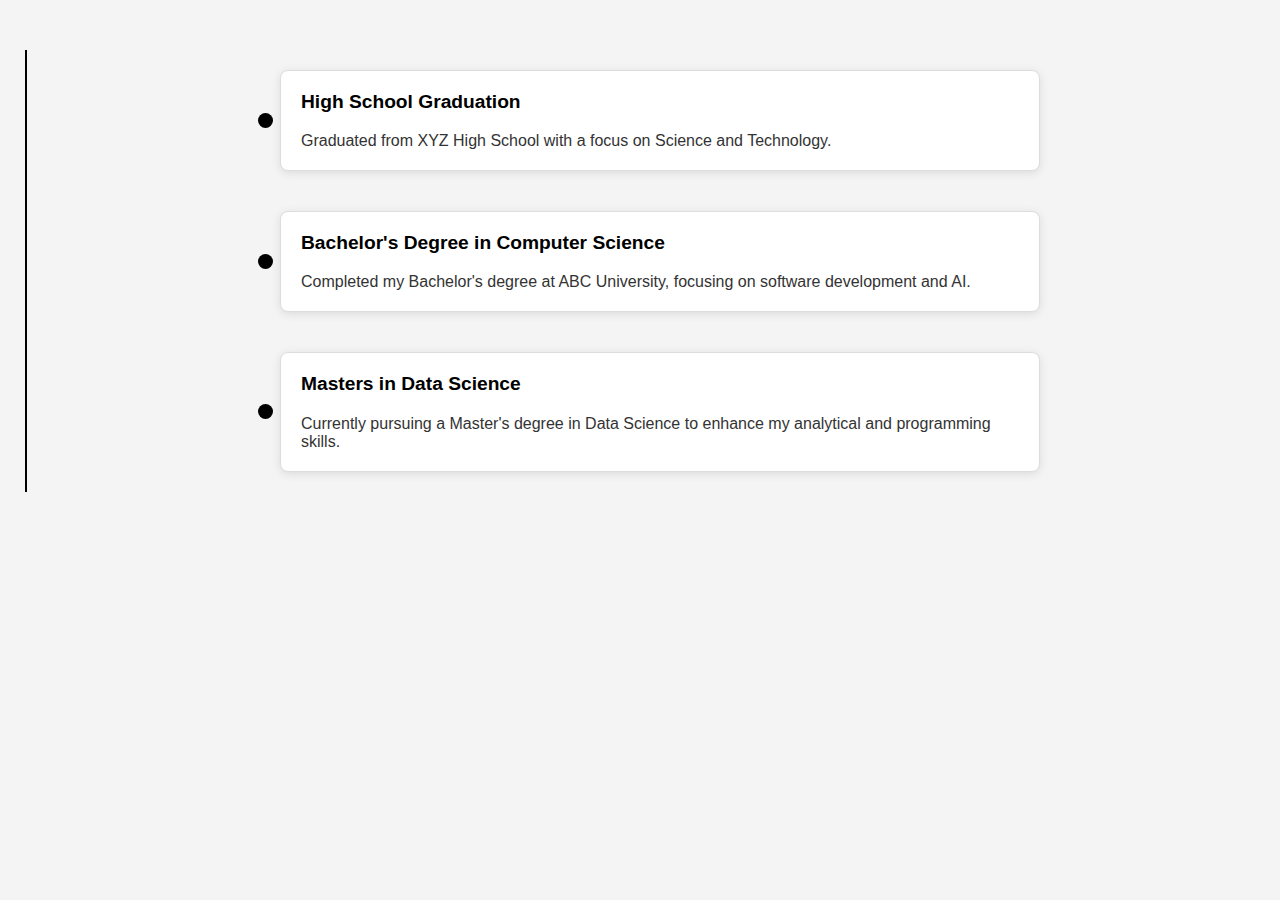
<file: timeline.html>
<!DOCTYPE html>
<html lang="en">
<head>
    <meta charset="UTF-8">
    <meta name="viewport" content="width=device-width, initial-scale=1.0">
    <title>Vertical Timeline</title>
    <link rel="stylesheet" href="styles.css">
</head>
<body>
    <div class="timeline">
        <div class="timeline-line"></div>
        <div class="timeline-item">
            <div class="timeline-dot"></div>
            <div class="timeline-content">
                <h3>High School Graduation</h3>
                <p>Graduated from XYZ High School with a focus on Science and Technology.</p>
            </div>
        </div>
        <div class="timeline-item">
            <div class="timeline-dot"></div>
            <div class="timeline-content">
                <h3>Bachelor's Degree in Computer Science</h3>
                <p>Completed my Bachelor's degree at ABC University, focusing on software development and AI.</p>
            </div>
        </div>
        <div class="timeline-item">
            <div class="timeline-dot"></div>
            <div class="timeline-content">
                <h3>Masters in Data Science</h3>
                <p>Currently pursuing a Master's degree in Data Science to enhance my analytical and programming skills.</p>
            </div>
        </div>
    </div>
</body>
</html>
</file>
<file: styles.css>
body {
    font-family: Arial, sans-serif;
    background-color: #f4f4f4;
    margin: 0;
    padding: 0;
}

.timeline {
    display: flex;
    flex-direction: column;
    align-items: center;
    position: relative;
    margin-top: 50px;
}

.timeline-line {
    position: absolute;
    left: 25px;
    top: 0;
    bottom: 0;
    width: 2px;
    background-color: black;
    z-index: 0;
}

.timeline-item {
    display: flex;
    flex-direction: row;
    align-items: center;
    position: relative;
    margin: 20px 0;
    max-width: 800px;
    width: 100%;
}

.timeline-dot {
    width: 15px;
    height: 15px;
    background-color: black;
    border-radius: 50%;
    position: absolute;
    left: 18px;
    z-index: 1;
}

.timeline-content {
    background-color: white;
    border: 1px solid #ddd;
    border-radius: 8px;
    padding: 20px;
    margin-left: 40px;
    width: calc(100% - 40px);
    box-shadow: 0 2px 10px rgba(0, 0, 0, 0.1);
    z-index: 1;
}

.timeline-content h3 {
    margin-top: 0;
    font-size: 1.2em;
}

.timeline-content p {
    margin-bottom: 0;
    font-size: 1em;
    color: #333;
}
</file>
